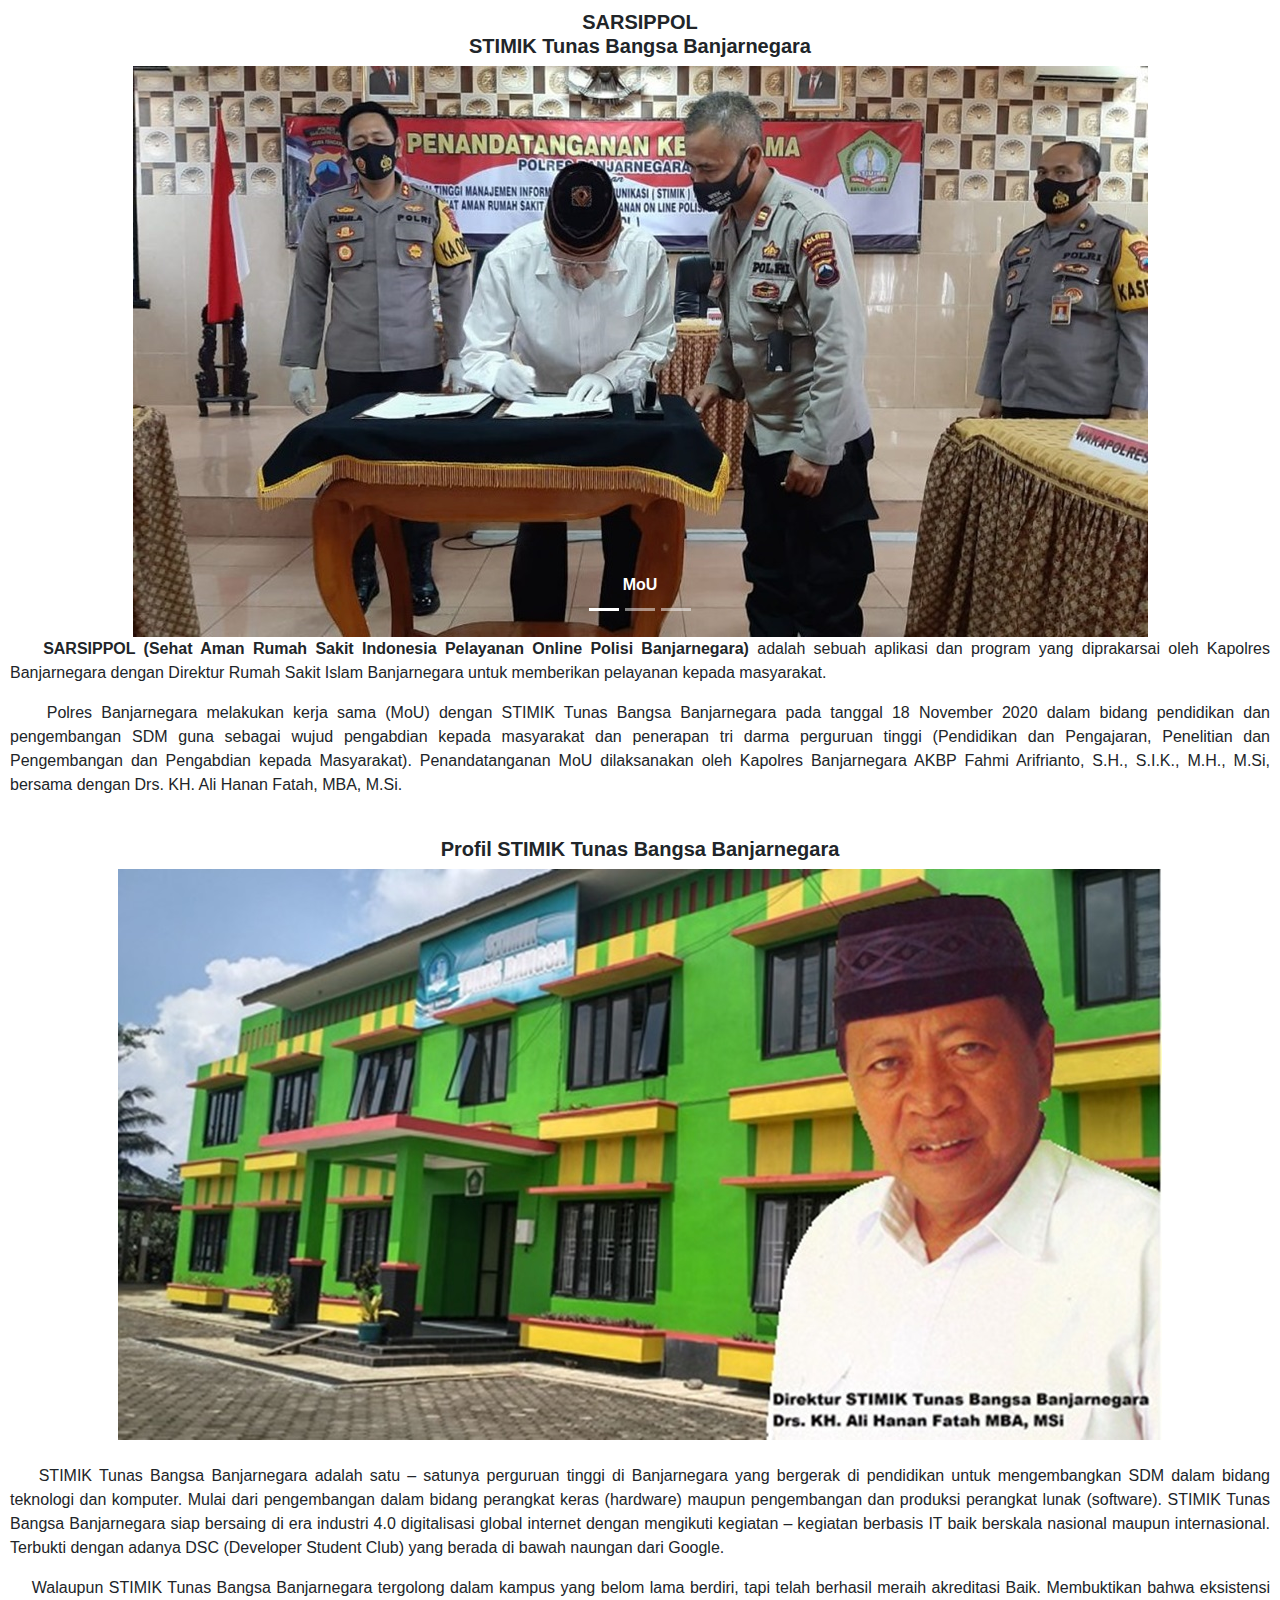
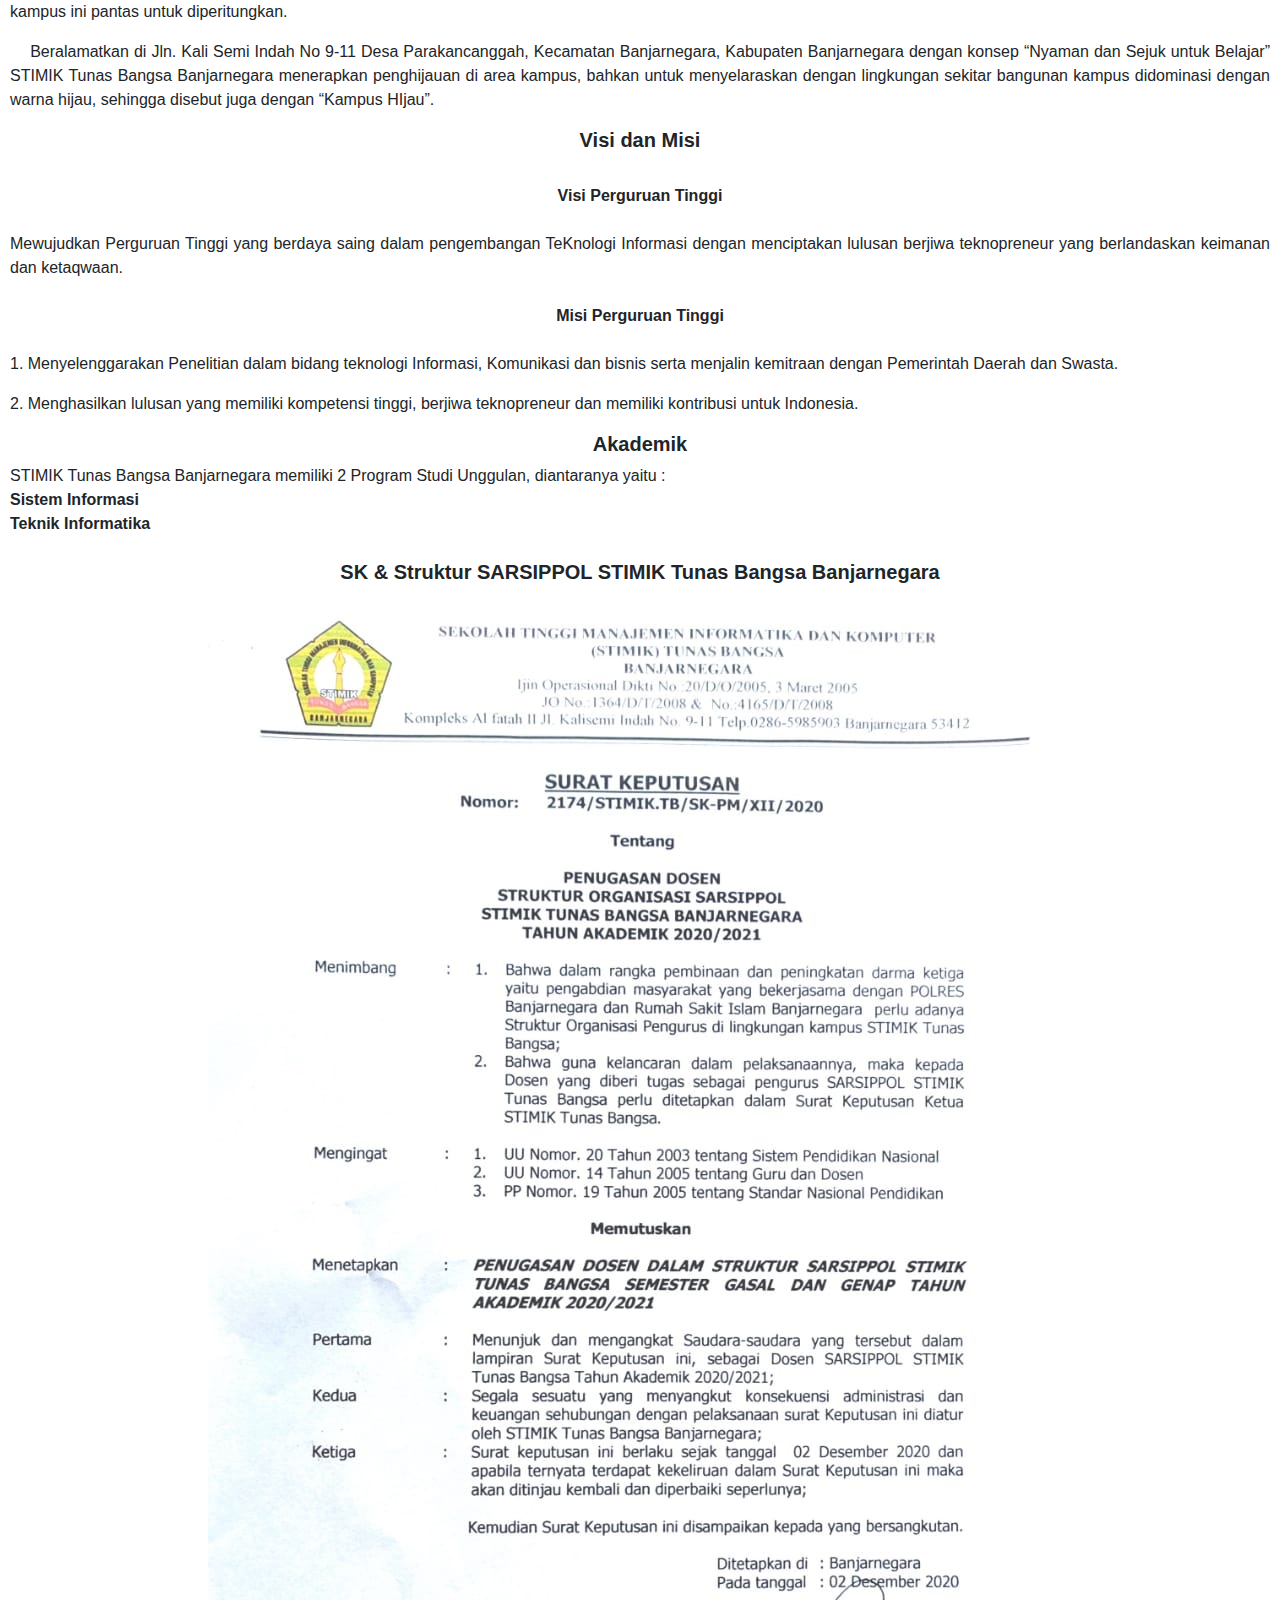
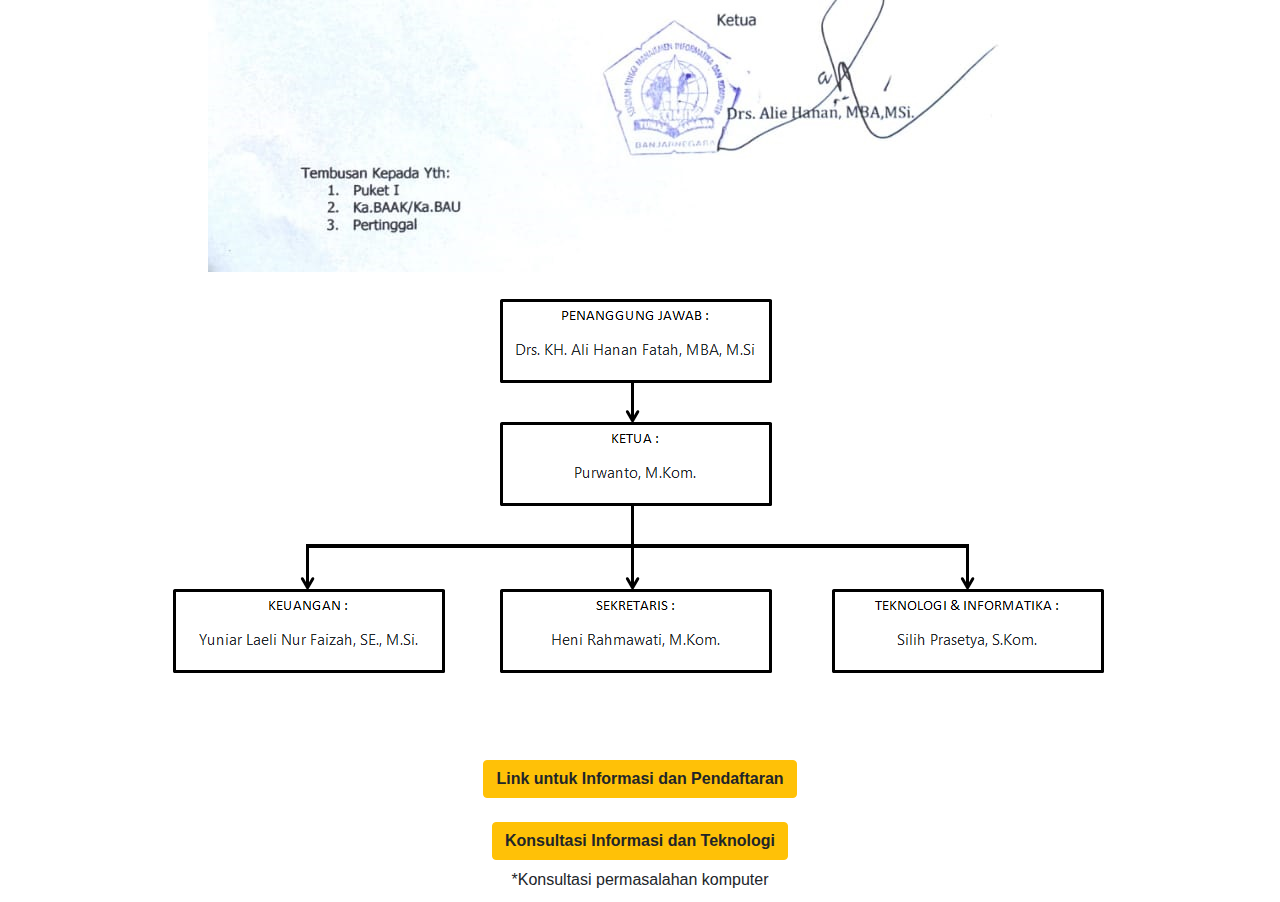
<file: sarsippolstimik/index.html>
<!DOCTYPE html>
<html>
<head>
	<title>SARSIPPOL STIMIK Tunas Bangsa Banjarnegara</title>
	<link rel="stylesheet" href="https://maxcdn.bootstrapcdn.com/bootstrap/4.5.2/css/bootstrap.min.css">
  <script src="https://ajax.googleapis.com/ajax/libs/jquery/3.5.1/jquery.min.js"></script>
  <script src="https://cdnjs.cloudflare.com/ajax/libs/popper.js/1.16.0/umd/popper.min.js"></script>
  <script src="https://maxcdn.bootstrapcdn.com/bootstrap/4.5.2/js/bootstrap.min.js"></script>
  <link href="https://fonts.googleapis.com/css?family=B612+Mono|Cabin:400,700&display=swap" rel="stylesheet">
	<link rel="stylesheet" type="text/css" href="bootstrap/css/bootstrap.min.css">
	<link rel="stylesheet" type="text/css" href="model.css">
	<link rel="stylesheet" href="bootstrap/css/owl.carousel.min.css">
</head>
<body class="pinggir">

<!--Kolom KOP-->
<div class="header">
	<center><h5><b>SARSIPPOL<br>
	STIMIK Tunas Bangsa Banjarnegara</h5></b></center>
</div>
</div>
</div>

<!--Carousel-->
<center>
<div id="demo" class="carousel slide" data-ride="carousel">
  <ul class="carousel-indicators">
    <li data-target="#demo" data-slide-to="0" class="active"></li>
    <li data-target="#demo" data-slide-to="1"></li>
    <li data-target="#demo" data-slide-to="2"></li>
  </ul>
  <div class="carousel-inner">
    <div class="carousel-item active">
      <img src="images/mou.jpg" class="img-fluid" align="0">
      <div class="carousel-caption">
        <b>MoU</b>
        
      </div>   
    </div>
    <div class="carousel-item">
      <img src="images/wisuda.jpg" class="img-fluid" alt="1">
      <div class="carousel-caption">
        <b>Wisuda STIMIK Tunas Bangsa Banjarnegara</b>
      </div>   

    </div>
    <div class="carousel-item">
      <img src="images/bangunan.jpg" class="img-fluid" alt="2">
      <div class="carousel-caption">
        <b>Kampus STIMIK Tunas Bangsa Banjarnegara</b>
      </div>   
    </div>
  </div>
  <a class="carousel-control-prev" href="#demo" data-slide="prev">
    <span class="carousel-control-prev-icon"></span>
  </a>
  <a class="carousel-control-next" href="#demo" data-slide="next">
    <span class="carousel-control-next-icon"></span>
  </a>
</div>
</center>

<!--Kolom Intro-->
<div class="align">
	<p><b>&nbsp;&nbsp;&nbsp;&nbsp;SARSIPPOL (Sehat Aman Rumah Sakit Indonesia Pelayanan Online Polisi Banjarnegara)</b> adalah sebuah aplikasi dan program yang diprakarsai oleh Kapolres Banjarnegara dengan Direktur Rumah Sakit Islam Banjarnegara untuk memberikan pelayanan kepada masyarakat.</p>
	<p>&nbsp;&nbsp;&nbsp;&nbsp;Polres Banjarnegara melakukan kerja sama (MoU) dengan STIMIK Tunas Bangsa Banjarnegara pada tanggal 18 November 2020 dalam bidang pendidikan dan pengembangan SDM guna sebagai wujud pengabdian kepada masyarakat dan penerapan tri darma perguruan tinggi (Pendidikan dan Pengajaran, Penelitian dan Pengembangan dan Pengabdian kepada Masyarakat). Penandatanganan MoU dilaksanakan oleh Kapolres Banjarnegara AKBP Fahmi Arifrianto, S.H., S.I.K., M.H., M.Si, bersama dengan Drs. KH. Ali Hanan Fatah, MBA, M.Si.</p>
</div>
<br>

<!--Profil Kampus-->
<div class="align">
	<center><h5><b>Profil STIMIK Tunas Bangsa Banjarnegara</b></h5>
	<img src="images/poster.jpg" class="img-fluid"><br></center><br>
	<p>&nbsp;&nbsp;&nbsp;&nbsp;STIMIK Tunas Bangsa Banjarnegara adalah satu – satunya perguruan tinggi di Banjarnegara yang bergerak di pendidikan untuk mengembangkan SDM dalam bidang teknologi dan komputer. Mulai dari pengembangan dalam bidang perangkat keras (hardware) maupun pengembangan dan produksi perangkat lunak (software). STIMIK Tunas Bangsa Banjarnegara siap bersaing di era industri 4.0 digitalisasi global internet dengan mengikuti kegiatan – kegiatan berbasis IT baik berskala nasional maupun internasional. Terbukti dengan adanya DSC (Developer Student Club) yang berada di bawah naungan dari Google.</p>
	<p>&nbsp;&nbsp;&nbsp;&nbsp;Walaupun STIMIK Tunas Bangsa Banjarnegara tergolong dalam kampus yang belom lama berdiri, tapi telah berhasil meraih akreditasi Baik. Membuktikan bahwa eksistensi kampus ini pantas untuk diperitungkan.</p>
	<p>&nbsp;&nbsp;&nbsp;&nbsp;Beralamatkan di  Jln. Kali Semi Indah No 9-11 Desa Parakancanggah, Kecamatan Banjarnegara, Kabupaten Banjarnegara dengan konsep “Nyaman dan Sejuk untuk Belajar” STIMIK Tunas Bangsa Banjarnegara menerapkan penghijauan di area kampus, bahkan untuk menyelaraskan dengan lingkungan sekitar bangunan kampus didominasi dengan warna hijau, sehingga disebut juga dengan “Kampus HIjau”.</p>

</div>

<!--Kolom Visi Misi-->
<center>
<div class="align">
	<center><h5><b>Visi dan Misi</b></h5><br></center>
	<b><center>Visi Perguruan Tinggi</center></b><br>
	Mewujudkan Perguruan Tinggi yang berdaya saing dalam pengembangan TeKnologi Informasi dengan menciptakan lulusan berjiwa teknopreneur yang berlandaskan keimanan dan ketaqwaan.<br><br>
	<b><center>Misi Perguruan Tinggi</center></b><br>
	<p>1. Menyelenggarakan Penelitian dalam bidang teknologi Informasi, Komunikasi dan bisnis serta menjalin kemitraan dengan Pemerintah Daerah dan Swasta.</p>

<p>2. Menghasilkan lulusan yang memiliki kompetensi tinggi, berjiwa teknopreneur dan memiliki kontribusi untuk Indonesia.</p>

</div>

<!--Kolom Prodi-->
<div class="align">
	<center><h5><b>Akademik</b></h5></center>
	STIMIK Tunas Bangsa Banjarnegara memiliki 2 Program Studi Unggulan, diantaranya yaitu :<br>
	<li><b>Sistem Informasi</li>
	<li>Teknik Informatika</li></b>
</div>
<br>
<!--Kolom SK & Struktur-->
<div>
	<h5><b>SK & Struktur SARSIPPOL STIMIK Tunas Bangsa Banjarnegara</b></h5>
	<img src="images/sk.jpg" class="img-fluid"><br>
	<img src="images/struktur1.png" class="img-fluid">

</div>
<br><br>

<!--Kolom Link dan Konsultasi-->
<div>
	<center><h5><Button class="btn btn-warning" onclick="location.href='http://stb.ac.id';"><b>Link untuk Informasi dan Pendaftaran</b></Button><br><br>
	<Button class="btn btn-warning" onclick="location.href='konsultasi.html';"><b>Konsultasi Informasi dan Teknologi</b></Button></h5></center>
	*Konsultasi permasalahan komputer
</div>
</center>
</body>
</html>
</file>
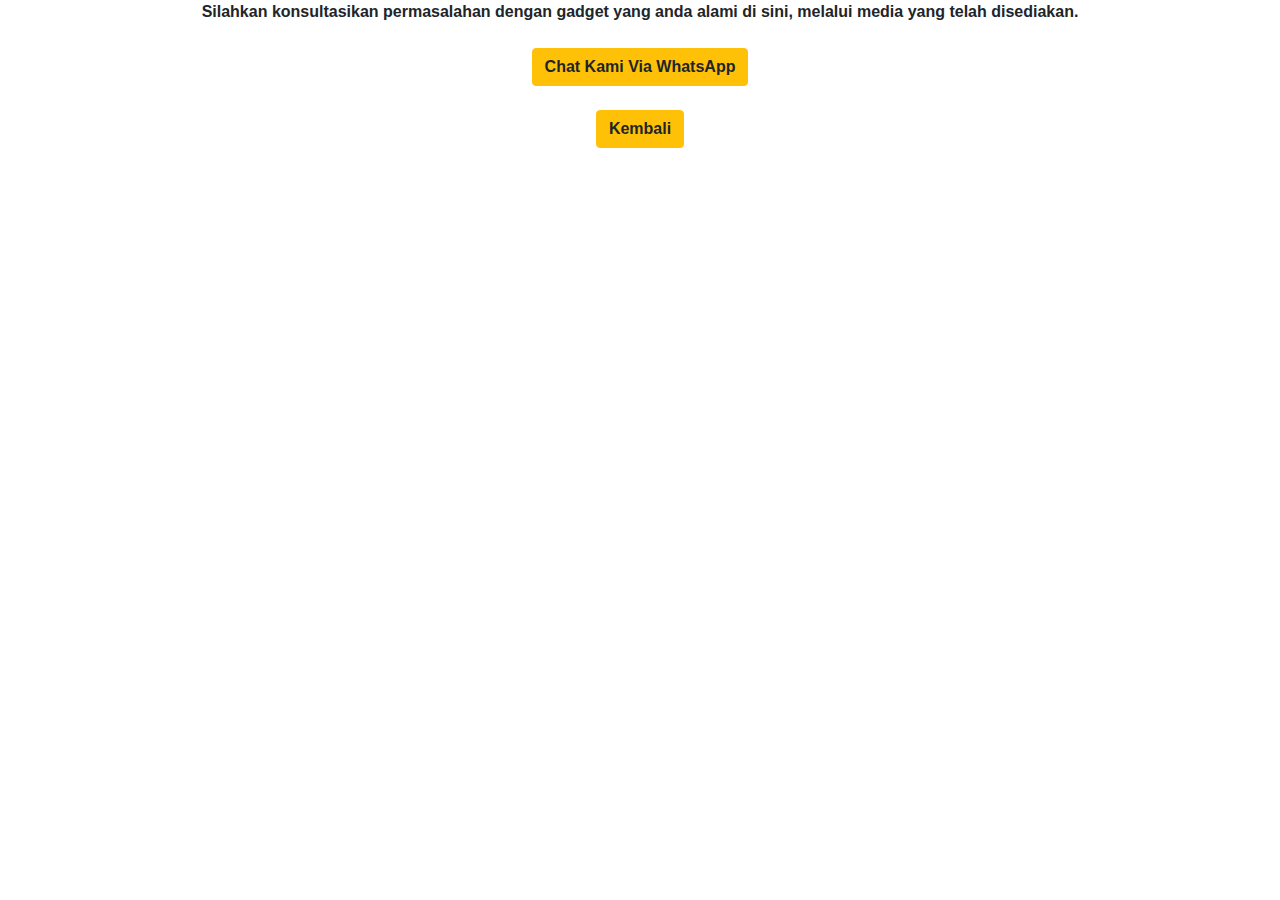
<file: sarsippolstimik/konsultasi.html>
<!DOCTYPE html>
<html>
<head>
	<title>Konsultasi</title>
	<link rel="stylesheet" href="https://maxcdn.bootstrapcdn.com/bootstrap/4.5.2/css/bootstrap.min.css">
  <script src="https://ajax.googleapis.com/ajax/libs/jquery/3.5.1/jquery.min.js"></script>
  <script src="https://cdnjs.cloudflare.com/ajax/libs/popper.js/1.16.0/umd/popper.min.js"></script>
  <script src="https://maxcdn.bootstrapcdn.com/bootstrap/4.5.2/js/bootstrap.min.js"></script>
  <link href="https://fonts.googleapis.com/css?family=B612+Mono|Cabin:400,700&display=swap" rel="stylesheet">
	<link rel="stylesheet" type="text/css" href="bootstrap/css/bootstrap.min.css">
	<link rel="stylesheet" type="text/css" href="model.css">
	<link rel="stylesheet" href="bootstrap/css/owl.carousel.min.css">
</head>
<body>
	<center>
	<b>Silahkan konsultasikan permasalahan dengan gadget yang anda alami di sini, melalui media yang telah disediakan.</b><br><br>
	<Button class="btn btn-warning" onclick="location.href='https://wa.me/6285856571839?text=Hai Admin, saya butuh bantuan nih....';"><b>Chat Kami Via WhatsApp</b></Button><br><br>
<Button class="btn btn-warning" onclick="location.href='index.html';"><b>Kembali</b></Button>
</center>
</body>
</html>
</file>
<file: sarsippolstimik/model.css>
.align{
	text-align: justify;
	text-justify:inter-word;
}
.pinggir{
	margin: 10px;
}
#gradient2{
	background-image: linear-gradient(to right, #FFFFFF, #32CD32 );
}
.gambar img{
	 max-width:100%;
    /*width:100%;*/
    height: auto;
}
</file>
